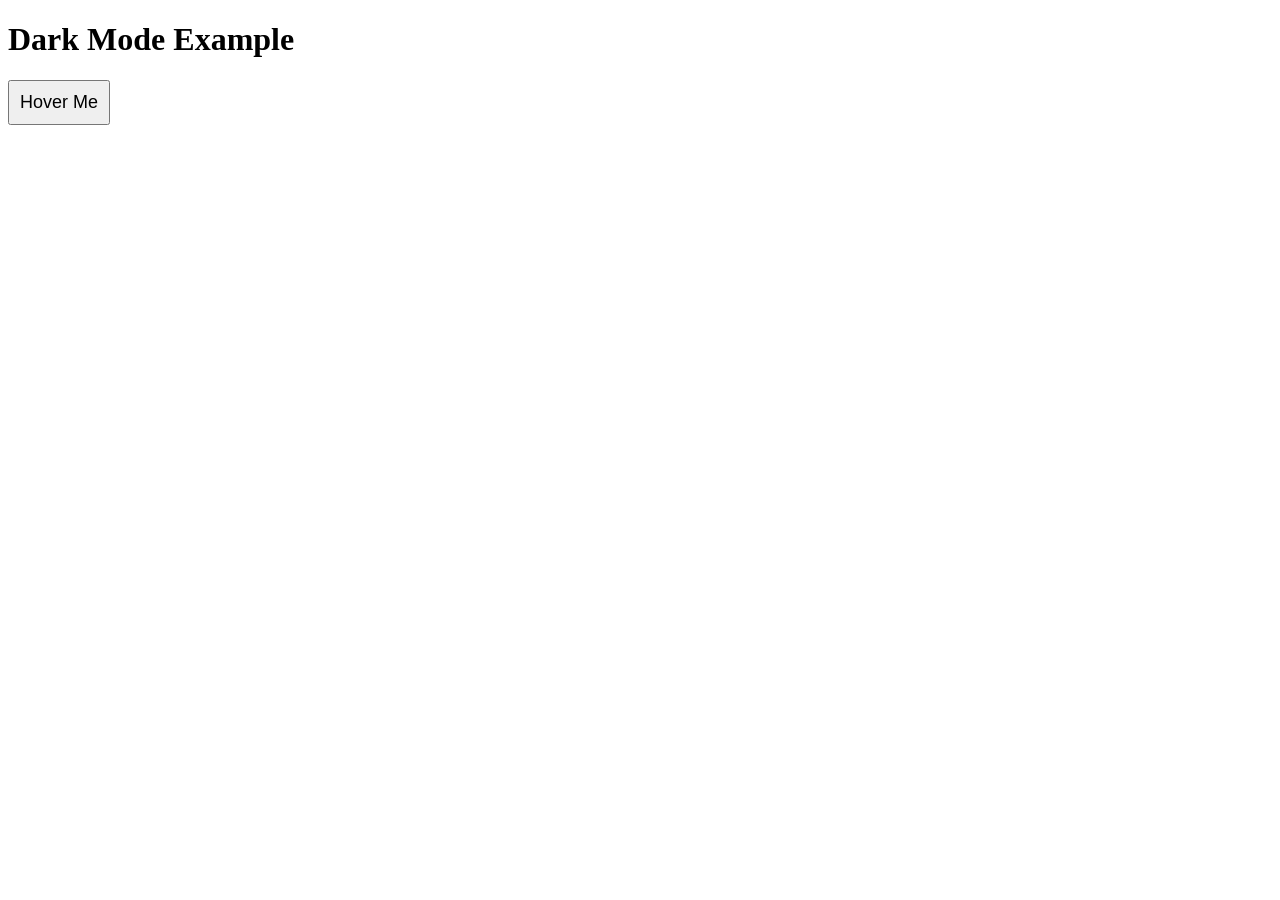
<file: 2/index.html>
<!DOCTYPE html>
<html lang="en">
<head>
<meta charset="UTF-8">
<meta name="viewport" content="width=device-width, initial-scale=1.0">
<title>Dark Mode</title>
<link rel="stylesheet" href="style.css">
</head>

<body class="light">

<h1>Dark Mode Example</h1>

<button id="modbtn">Hover Me</button>

<script src="script.js"></script>

</body>
</html>
</file>
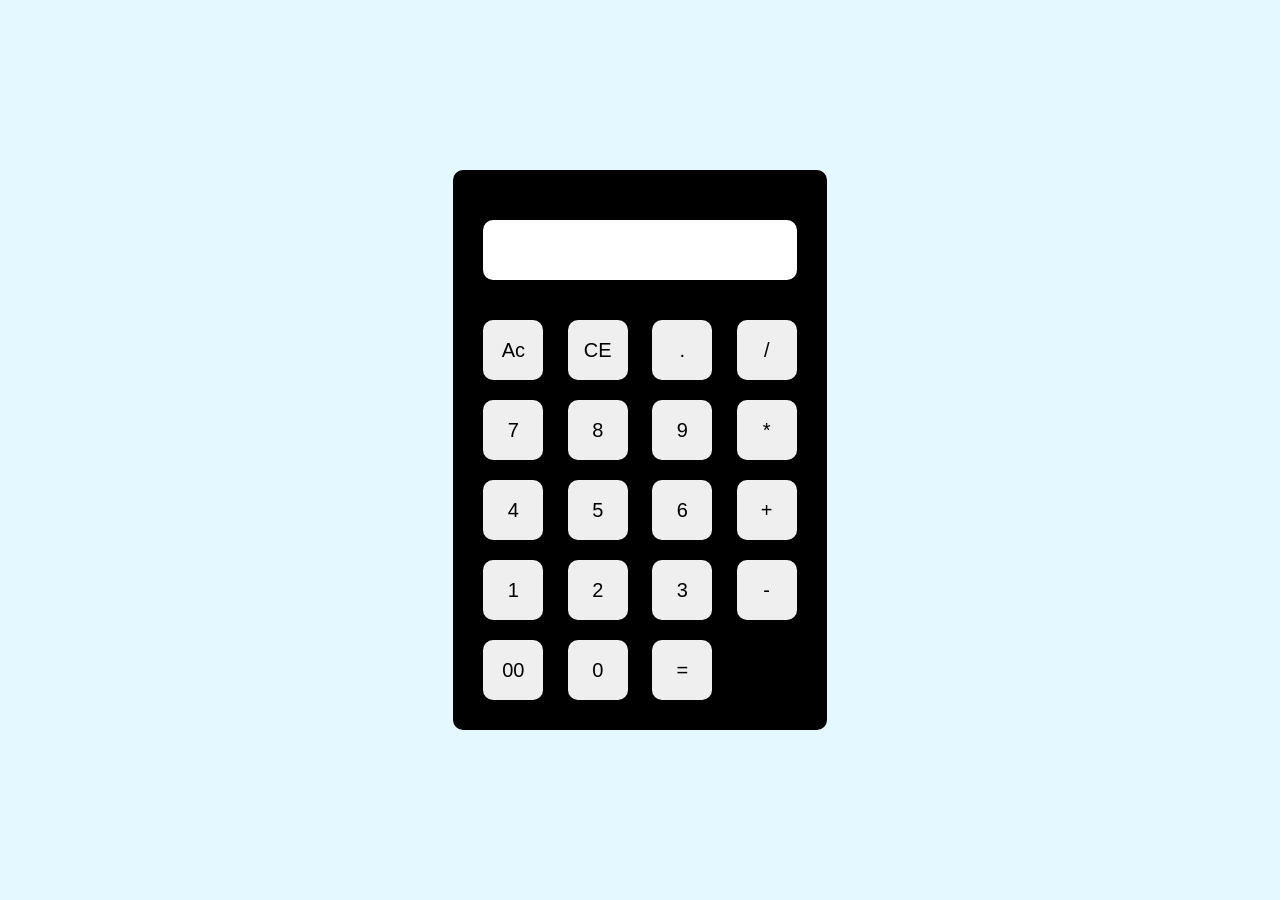
<file: j.html>
<!DOCTYPE html>
<html lang="en">
<head>
    <meta charset="UTF-8">
    <title>Calculator</title>
    <link rel="stylesheet" href="style.css">
</head>
<body>

<div class="container">
    <div class="calculator">
        <form>
            <div class="display">
                <input type="text" name="display" readonly>
            </div>

            <div>
                <input type="button" value="Ac">
                <input type="button" value="CE">
                <input type="button" value=".">
                <input type="button" value="/">
            </div>

            <div>
                <input type="button" value="7">
                <input type="button" value="8">
                <input type="button" value="9">
                <input type="button" value="*">
            </div>

            <div>
                <input type="button" value="4">
                <input type="button" value="5">
                <input type="button" value="6">
                <input type="button" value="+">
            </div>

            <div>
                <input type="button" value="1">
                <input type="button" value="2">
                <input type="button" value="3">
                <input type="button" value="-">
            </div>

            <div>
                <input type="button" value="00">
                <input type="button" value="0">
                <input type="button" value="=" class="equal">
            </div>
        </form>
    </div>
</div>

<script src="first.js"></script>
</body>
</html>
</file>
<file: 2/style.css>
.light{
    background-color: white;
    color: black;
}

.dark{
    background-color: black;
    color: white;
}

button{
    padding:10px;
    font-size:18px;
    cursor:pointer;
}
</file>
<file: style.css>
*{
    margin: 0;
    padding: 0;
    box-sizing: border-box;
    font-family: 'Poppins', sans-serif;
}

body{
    height: 100vh;
}

.container{
    width: 100%;
    height: 100vh;
    background:#e3f9ff;
    display: flex;
    align-items: center;
    justify-content: center;
}

.calculator{
    background: black;
    padding: 20px;
    border-radius: 10px;
}

.calculator form input{
    border: 0;
    outline: 0;
    width: 60px;
    height: 60px;
    margin: 10px;
    border-radius: 10px;
    font-size: 20px;
    cursor: pointer;
}

.display{
    display: flex;
    justify-content: flex-end;
    margin: 20px 0;
}

.display input{
    text-align: right;
    flex: 1;
    font-size: 35px;
    padding: 10px;
}

.equal{
    width: 145px;
}
</file>
